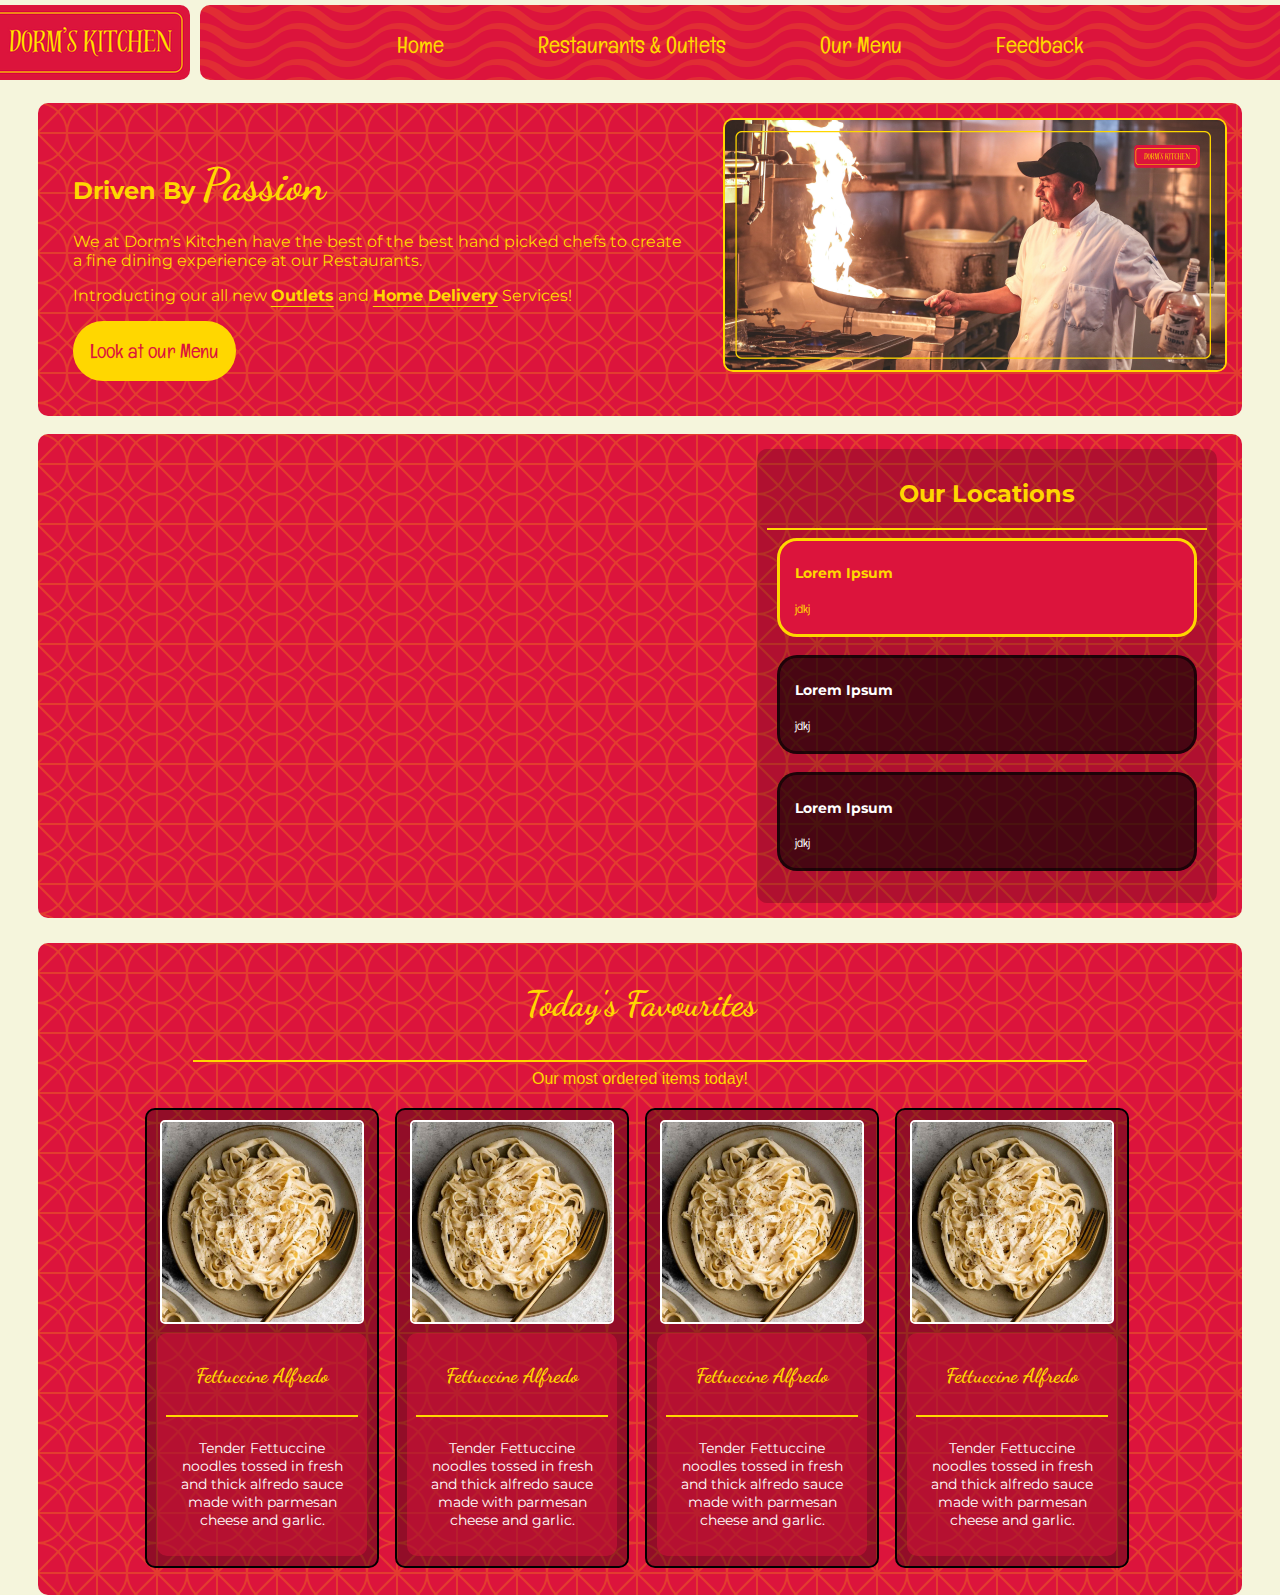
<file: index.html>
<!DOCTYPE html>
<html lang="en">

<head>
    <meta charset="UTF-8">
    <meta name="viewport" content="width=device-width, initial-scale=1.0">
    <title>Dorm's Kitchen</title>
    <link rel="stylesheet" href="style.css" type="text/css">
    <link rel="preconnect" href="https://fonts.googleapis.com">
    <link rel="preconnect" href="https://fonts.gstatic.com" crossorigin>
    <link href="https://fonts.googleapis.com/css2?family=Montserrat&family=Poppins&display=swap" rel="stylesheet">
</head>

<body>
    <header>
        <img src=" /logo.png" style="border-top-right-radius: 10px; border-bottom-right-radius: 10px;">
        <navbar>
            <center>
                <nav>
                    <a href="index.html">Home</a>
                    <a href="restaurant.html">Restaurants & Outlets</a>
                    <a href="menu.html">Our Menu</a>
                    <a href="feedback.html">Feedback</a>
                </nav>
            </center>
        </navbar>
    </header>
    <br>
    <main>
        <div class="intro">
            <div class="intro_text">
                <h2>Driven By <span>Passion</span></h2>
                <p>We at Dorm's Kitchen have the best of the best hand picked chefs to create a fine dining experience
                    at
                    our Restaurants.</p>
                <p>Introducting our all new <strong>Outlets</strong> and <strong>Home Delivery</strong> Services!</p>
                <a href="menu.html"><button>Look at our Menu</button></a>
            </div>
            <div class=" intro_img">
                <img src=" /front.png">
            </div>
        </div>
        <br>
        <div class="locations">
            <div class="map">
                <iframe
                    src="https://www.google.com/maps/embed?pb=!1m18!1m12!1m3!1d2642.291200893695!2d121.01150627503458!3d12.495363650055058!2m3!1f0!2f0!3f0!3m2!1i1024!2i768!4f13.1!3m3!1m2!1s0x33bb0f1555555555%3A0xbf7f70e9d419f0d0!2sRizal%20Occidental%20Mindoro%20Employees%20Multi-Purpose%20Cooperative!5e0!3m2!1sen!2sin!4v1705227658126!5m2!1sen!2sin"
                    width="600" height="450" style="border:0;" allowfullscreen="" loading="lazy"
                    referrerpolicy="no-referrer-when-downgrade"></iframe>
            </div>
            <div class="map_txt">
                <h2>Our Locations</h2>
                <hr color="#ffd700">
                <div class="location_add">
                    <div class="selected">
                        <h4>Lorem Ipsum</h3>
                            <p>jdkj</p>
                    </div>
                    <br>
                    <div class="addr">
                        <h4>Lorem Ipsum</h3>
                            <p>jdkj</p>
                    </div>
                    <br>
                    <div class="addr">
                        <h4>Lorem Ipsum</h3>
                            <p>jdkj</p>
                    </div>
                    <br>
                    <div class="addr">
                        <h4>Lorem Ipsum</h3>
                            <p>jdkj</p>
                    </div>
                    <br>
                    <div class="addr">
                        <h4>Lorem Ipsum</h3>
                            <p>jdkj</p>
                    </div>
                    <br>
                    <div class="addr">
                        <h4>Lorem Ipsum</h3>
                            <p>jdkj</p>
                    </div>
                    <br>
                    <div class="addr">
                        <h4>Lorem Ipsum</h3>
                            <p>jdkj</p>
                    </div>
                    <br>
                    <div class="addr">
                        <h4>Lorem Ipsum</h3>
                            <p>jdkj</p>
                    </div>
                    <br>
                    <div class="addr">
                        <h4>Lorem Ipsum</h3>
                            <p>jdkj</p>
                    </div>
                </div>
            </div>
        </div>
        <div class="tdysfav">
            <h3>Today's Favourites</h3>
            <hr color="#ffd700" width="80%">
            <span>Our most ordered items today!</span><br><br>
            <div class="gridcontainer">
                <div class="tdysfav_grid">
                    <a href="item_description.html">
                        <div class="fav_item" title="Click to view more.">
                            <img src=" /img1.jpg">
                            <div class="item_description">
                                <h4>Fettuccine Alfredo</h4>
                                <hr width="95%" color="#ffd700">
                                <p>Tender Fettuccine noodles tossed in fresh and thick alfredo sauce made with parmesan
                                    cheese and garlic.</p>
                            </div>
                        </div>
                    </a>
                    <a href="item_description.html">
                        <div class="fav_item" title="Click to view more.">
                            <img src=" /img1.jpg">
                            <div class="item_description">
                                <h4>Fettuccine Alfredo</h4>
                                <hr width="95%" color="#ffd700">
                                <p>Tender Fettuccine noodles tossed in fresh and thick alfredo sauce made with parmesan
                                    cheese
                                    and garlic.</p>
                            </div>
                        </div>
                    </a>
                    <a href="item_description.html">
                        <div class="fav_item" title="Click to view more.">
                            <img src=" /img1.jpg">
                            <div class="item_description">
                                <h4>Fettuccine Alfredo</h4>
                                <hr width="95%" color="#ffd700">
                                <p>Tender Fettuccine noodles tossed in fresh and thick alfredo sauce made with parmesan
                                    cheese
                                    and garlic.</p>
                            </div>
                        </div>
                    </a>
                    <a href="item_description.html">
                        <div class="fav_item" title="Click to view more.">
                            <img src=" /img1.jpg">
                            <div class="item_description">
                                <h4>Fettuccine Alfredo</h4>
                                <hr width="95%" color="#ffd700">
                                <p>Tender Fettuccine noodles tossed in fresh and thick alfredo sauce made with parmesan
                                    cheese
                                    and garlic.</p>
                            </div>
                        </div>
                    </a>
                </div>
            </div>
        </div>
    </main>
</body>

</html>
</file>
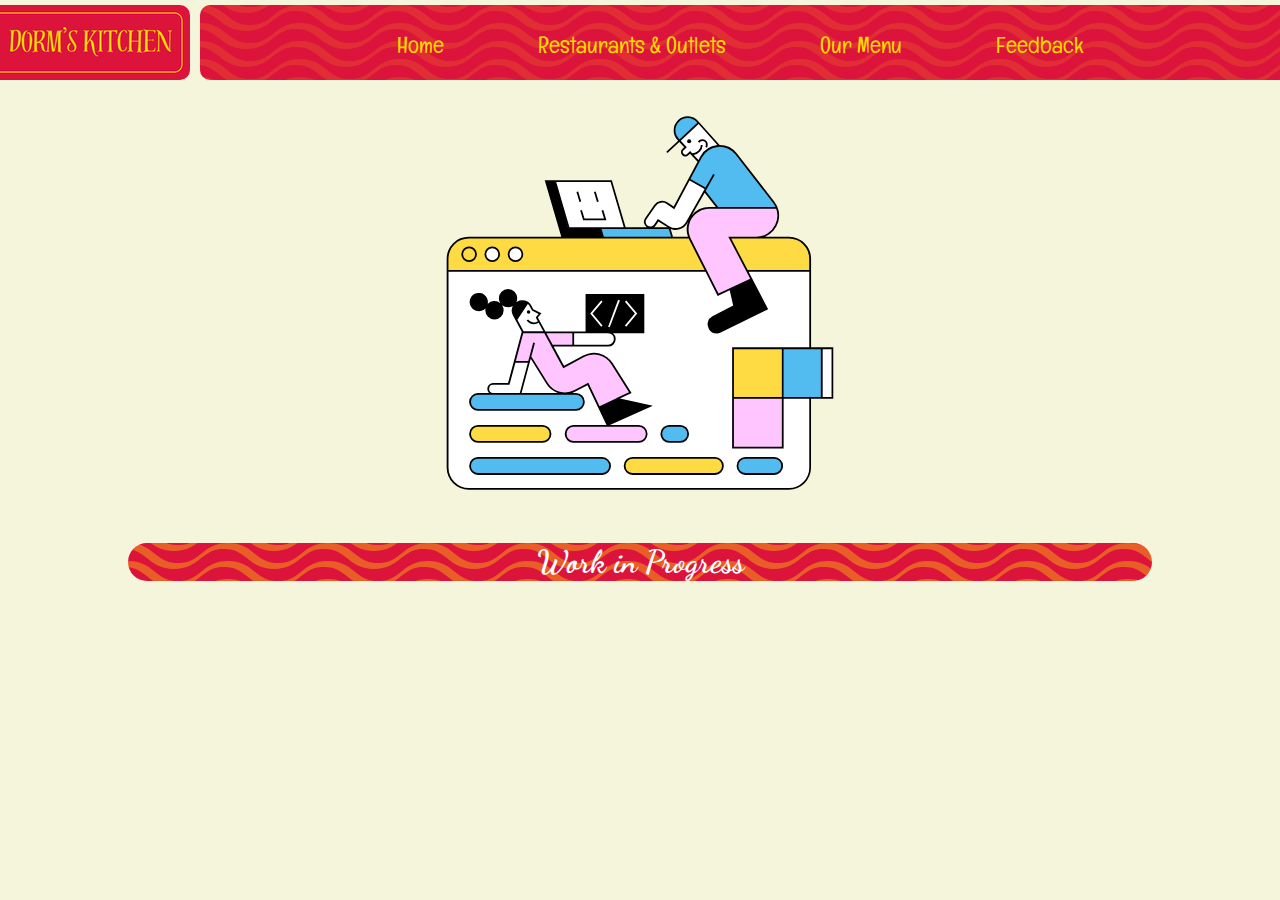
<file: feedback.html>
<!DOCTYPE html>
<html lang="en">

<head>
    <meta charset="UTF-8">
    <meta name="viewport" content="width=device-width, initial-scale=1.0">
    <title>Dorm's Kitchen</title>
    <link rel="stylesheet" href="/style.css" type="text/css">
    <style>
        h1 {
            font-family: "Dancing Script", cursive;
            color: #fff;
            background-color: #dc143c;
            background-image: url("data:image/svg+xml,%3Csvg xmlns='http://www.w3.org/2000/svg' width='100' height='18' viewBox='0 0 100 18'%3E%3Cpath fill='%23fdd700' fill-opacity='0.37' d='M61.82 18c3.47-1.45 6.86-3.78 11.3-7.34C78 6.76 80.34 5.1 83.87 3.42 88.56 1.16 93.75 0 100 0v6.16C98.76 6.05 97.43 6 96 6c-9.59 0-14.23 2.23-23.13 9.34-1.28 1.03-2.39 1.9-3.4 2.66h-7.65zm-23.64 0H22.52c-1-.76-2.1-1.63-3.4-2.66C11.57 9.3 7.08 6.78 0 6.16V0c6.25 0 11.44 1.16 16.14 3.42 3.53 1.7 5.87 3.35 10.73 7.24 4.45 3.56 7.84 5.9 11.31 7.34zM61.82 0h7.66a39.57 39.57 0 0 1-7.34 4.58C57.44 6.84 52.25 8 46 8S34.56 6.84 29.86 4.58A39.57 39.57 0 0 1 22.52 0h15.66C41.65 1.44 45.21 2 50 2c4.8 0 8.35-.56 11.82-2z'%3E%3C/path%3E%3C/svg%3E");
            width: 80%;
            margin: auto;
            border-radius: 100px;
        }
    </style>
</head>

<body>
    <header>
        <img src="/logo.png" style="border-top-right-radius: 10px; border-bottom-right-radius: 10px;">
        <navbar>
            <center>
                <nav>
                    <a href="index.html">Home</a>
                    <a href="restaurant.html">Restaurants & Outlets</a>
                    <a href="menu.html">Our Menu</a>
                    <a href="feedback.html">Feedback</a>
                </nav>
            </center>
        </navbar>
    </header>
    <br>
    <img src="/work-in-progress.svg" width="400px"><br><br><br>
    <h1>Work in Progress</h1>
</body>

</html>
</file>
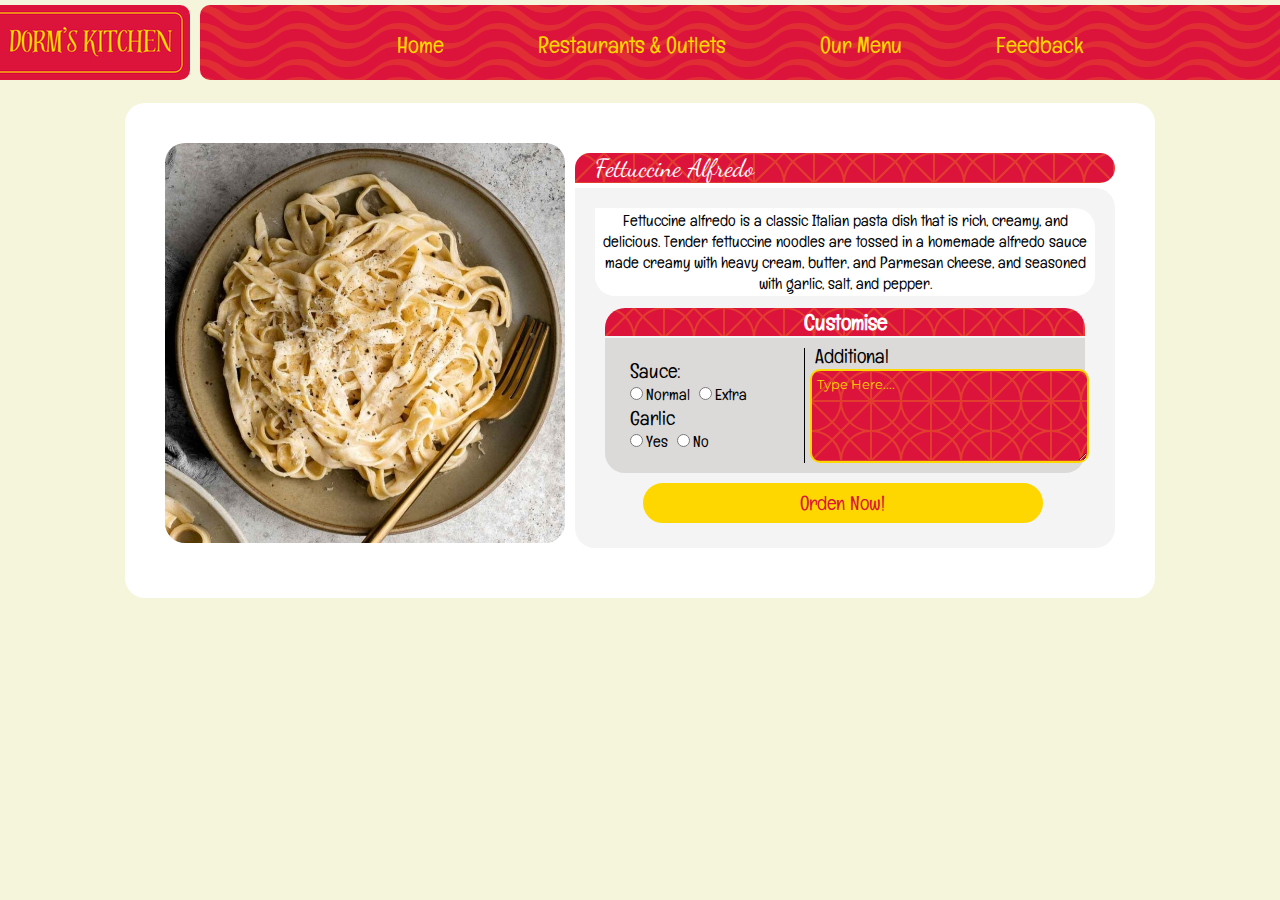
<file: item_description.html>
<!DOCTYPE html>
<html lang="en">

<head>
    <meta charset="UTF-8">
    <meta name="viewport" content="width=device-width, initial-scale=1.0">
    <title>Dorm's Kitchen</title>
    <link rel="stylesheet" href="/style.css" type="text/css">
    <link rel="stylesheet" href="/item.css" type="text/css">

</head>

<body>
    <header>
        <img src="/logo.png" style="border-top-right-radius: 10px; border-bottom-right-radius: 10px;">
        <navbar>
            <center>
                <nav>
                    <a href="index.html">Home</a>
                    <a href="restaurant.html">Restaurants & Outlets</a>
                    <a href="menu.html">Our Menu</a>
                    <a href="feedback.html">Feedback</a>
                </nav>
            </center>
        </navbar>
    </header>
    <br>
    <main>
        <div class="description_container">
            <div class="image">
                <img src="/img1.jpg" width="400px">
            </div>
            <div class="description">
                <div class="name">Fettuccine Alfredo</div>
                <div class="inner_description">
                    <div class="about">Fettuccine alfredo is a classic Italian pasta dish that is rich, creamy, and
                        delicious. Tender fettuccine noodles are tossed in a homemade alfredo sauce made creamy with
                        heavy cream, butter, and Parmesan cheese, and seasoned with garlic, salt, and pepper.</div>
                    <div class="order">
                        <h4>Customise</h4>
                        <div class="customisation">
                            <form style="padding: 10px; margin:5px;border-right: 1px solid #000;">
                                <label for="cream">Sauce:</label><br>
                                <input type="radio" name="cream" value="normal">Normal
                                <input type="radio" name="cream" value="Extra">Extra<br>
                                <label for="garlic">Garlic</label><br>
                                <input type="radio" name="garlic" value="yes">Yes
                                <input type="radio" name="garlic" value="no">No<br>

                            </form>
                            <form>
                                <label for="additional">Additional</label><br>
                                <textarea name="additional" rows="5" cols="30">Type Here....</textarea>
                            </form>
                        </div>
                        <div class="ordernow">
                            <button type="submit" name="ordernow" class="orderbtn">Orden Now!</button>
                        </div>
                    </div>
                </div>
            </div>
        </div>
    </main>
</body>

</html>
</file>
<file: style.css>
@import url('https://fonts.googleapis.com/css2?family=Englebert&family=Handlee&display=swap');
@import url('https://fonts.googleapis.com/css2?family=Dancing+Script:wght@400..700&family=Montserrat:ital,wght@0,100..900;1,100..900&display=swap');

body{
    background-color: #f5f5dc;
    overflow-x: hidden;
    margin: 0px;
    text-align: center;
}
header{
    display: grid;
    grid-template-columns: 200px auto;
    padding-top: 5px;
    padding-bottom: 5px;
}
navbar{
    background-color: #dc143c;
background-image: url("data:image/svg+xml,%3Csvg xmlns='http://www.w3.org/2000/svg' width='100' height='18' viewBox='0 0 100 18'%3E%3Cpath fill='%23ffd700' fill-opacity='0.13' d='M61.82 18c3.47-1.45 6.86-3.78 11.3-7.34C78 6.76 80.34 5.1 83.87 3.42 88.56 1.16 93.75 0 100 0v6.16C98.76 6.05 97.43 6 96 6c-9.59 0-14.23 2.23-23.13 9.34-1.28 1.03-2.39 1.9-3.4 2.66h-7.65zm-23.64 0H22.52c-1-.76-2.1-1.63-3.4-2.66C11.57 9.3 7.08 6.78 0 6.16V0c6.25 0 11.44 1.16 16.14 3.42 3.53 1.7 5.87 3.35 10.73 7.24 4.45 3.56 7.84 5.9 11.31 7.34zM61.82 0h7.66a39.57 39.57 0 0 1-7.34 4.58C57.44 6.84 52.25 8 46 8S34.56 6.84 29.86 4.58A39.57 39.57 0 0 1 22.52 0h15.66C41.65 1.44 45.21 2 50 2c4.8 0 8.35-.56 11.82-2z'%3E%3C/path%3E%3C/svg%3E");
    padding: 15px;
    width: 100%;
    height: 45px;
    border-radius: 10px;
}
nav{
    align-items: center;
    margin-top: 10px;
}
nav a{
    margin: 5px 45px 45px 15px;
    color: #ffd700;
    font-family: "Englebert", cursive;
    font-size: 23px;
    text-decoration: none;
    padding: 15px;
    transition: 900ms;
}
nav a:hover{
    text-decoration: underline;
    font-size: 20px;
    padding: +3px;
    
}
main{
    margin: 0px 1cm 0px 1cm;
}
.intro{
    margin: auto;
    padding: 15px;
    display: grid;
    color:#ffd700;
    grid-template-columns: auto auto;
    background-color: #dc143c;
background-image: url("data:image/svg+xml,%3Csvg xmlns='http://www.w3.org/2000/svg' width='60' height='60' viewBox='0 0 60 60'%3E%3Cg fill-rule='evenodd'%3E%3Cg fill='%23ffd700' fill-opacity='0.21' fill-rule='nonzero'%3E%3Cpath d='M29 58.58l7.38-7.39A30.95 30.95 0 0 1 29 37.84a30.95 30.95 0 0 1-7.38 13.36l7.37 7.38zm1.4 1.41l.01.01h-2.84l-7.37-7.38A30.95 30.95 0 0 1 6.84 60H0v-1.02a28.9 28.9 0 0 0 18.79-7.78L0 32.41v-4.84L18.78 8.79A28.9 28.9 0 0 0 0 1.02V0h6.84a30.95 30.95 0 0 1 13.35 7.38L27.57 0h2.84l7.39 7.38A30.95 30.95 0 0 1 51.16 0H60v27.58-.01V60h-8.84a30.95 30.95 0 0 1-13.37-7.4L30.4 60zM29 1.41l-7.4 7.38A30.95 30.95 0 0 1 29 22.16 30.95 30.95 0 0 1 36.38 8.8L29 1.4zM58 1A28.9 28.9 0 0 0 39.2 8.8L58 27.58V1.02zm-20.2 9.2A28.9 28.9 0 0 0 30.02 29h26.56L37.8 10.21zM30.02 31a28.9 28.9 0 0 0 7.77 18.79l18.79-18.79H30.02zm9.18 20.2A28.9 28.9 0 0 0 58 59V32.4L39.2 51.19zm-19-1.4a28.9 28.9 0 0 0 7.78-18.8H1.41l18.8 18.8zm7.78-20.8A28.9 28.9 0 0 0 20.2 10.2L1.41 29h26.57z'/%3E%3C/g%3E%3C/g%3E%3C/svg%3E");
border-radius: 10px;

}
.intro_text{
border-radius: 10px;
text-align: left;
padding: 20px;
color:#ffd700;
font-family: "Montserrat", sans-serif;
height: max-content;    
margin-right: 20px;
}

.intro_img img{
    border-radius: 10px;
    height: 250px;
    border: 2px solid #ffd700
}
button{
    background-color: #ffd700;
    color:#dc143c;
    border: none;
    font-family: "Englebert", cursive;
    font-size: 20px;
    border-radius: 50px;
    padding: 15px;
    border: 2px solid #ffd700;
    transition: 200ms;
}
button:hover{
    background-color: #dc143c;
    border: 2px solid #ffd700;
    color:#ffd700;
    padding: 14px;
    font-size: 19px;
    margin:2px;
}
h2{
    font-family: "Montserrat", sans-serif;
}
h2 span{
    font-family: "Dancing Script", cursive;
    font-size: 45px;
}
strong{
    text-decoration: underline;
    text-underline-offset: 5px;
}

.locations{
    margin: auto;
    padding: 15px;
    display: grid;
    color:#ffd700;
    grid-template-columns: 60% 40%;
    background-color: #dc143c;
    background-image: url("data:image/svg+xml,%3Csvg xmlns='http://www.w3.org/2000/svg' width='60' height='60' viewBox='0 0 60 60'%3E%3Cg fill-rule='evenodd'%3E%3Cg fill='%23ffd700' fill-opacity='0.21' fill-rule='nonzero'%3E%3Cpath d='M29 58.58l7.38-7.39A30.95 30.95 0 0 1 29 37.84a30.95 30.95 0 0 1-7.38 13.36l7.37 7.38zm1.4 1.41l.01.01h-2.84l-7.37-7.38A30.95 30.95 0 0 1 6.84 60H0v-1.02a28.9 28.9 0 0 0 18.79-7.78L0 32.41v-4.84L18.78 8.79A28.9 28.9 0 0 0 0 1.02V0h6.84a30.95 30.95 0 0 1 13.35 7.38L27.57 0h2.84l7.39 7.38A30.95 30.95 0 0 1 51.16 0H60v27.58-.01V60h-8.84a30.95 30.95 0 0 1-13.37-7.4L30.4 60zM29 1.41l-7.4 7.38A30.95 30.95 0 0 1 29 22.16 30.95 30.95 0 0 1 36.38 8.8L29 1.4zM58 1A28.9 28.9 0 0 0 39.2 8.8L58 27.58V1.02zm-20.2 9.2A28.9 28.9 0 0 0 30.02 29h26.56L37.8 10.21zM30.02 31a28.9 28.9 0 0 0 7.77 18.79l18.79-18.79H30.02zm9.18 20.2A28.9 28.9 0 0 0 58 59V32.4L39.2 51.19zm-19-1.4a28.9 28.9 0 0 0 7.78-18.8H1.41l18.8 18.8zm7.78-20.8A28.9 28.9 0 0 0 20.2 10.2L1.41 29h26.57z'/%3E%3C/g%3E%3C/g%3E%3C/svg%3E");
    border-radius: 10px;
}
.location_add{
    height: 350px;
    overflow-y: auto;
}
.map{
    margin-right: 10px;
}
.map iframe{
    border-radius: 10px;
}
.map_txt{
    margin-right: 10px;
    background-color: rgba(0, 0, 0, 0.2);
    padding: 10px;
    border-radius: 10px;
}
.addr{
    text-align: left;
    background-color: #00000096;
    color:#fff;
    padding: 5px 15px 5px 15px;
    border-radius: 20px;
    margin-right: 10px;
    margin-left:10px;
    border: 3px solid #00000096;
    transition: 200ms;
}

.addr h4{
    font-family: "Montserrat", sans-serif;
    font-size: 14px;
}
.selected h4{
    font-family: "Montserrat", sans-serif;
    font-size: 14px;
}
.addr p{
    font-size: 12px;
    margin-top: 0px;
    font-family: "Englebert", cursive;
}
.selected p{
    font-size: 12px;
    margin-top: 0px;
    font-family: "Englebert", cursive;
}
.selected{
    border: 3px solid #ffd700;
    text-align: left;
    background-color: #dc143c;
    color:#ffd700;
    padding: 5px 15px 5px 15px;
    border-radius: 20px;
    margin-right: 10px;
    margin-left:10px;
}
.addr:hover{
    border: 3px solid #ffd700;
    text-align: left;
    background-color: #dc143c;
    color:#ffd700;
}
.tdysfav{
    background-color: #dc143c;
    background-image: url("data:image/svg+xml,%3Csvg xmlns='http://www.w3.org/2000/svg' width='60' height='60' viewBox='0 0 60 60'%3E%3Cg fill-rule='evenodd'%3E%3Cg fill='%23ffd700' fill-opacity='0.21' fill-rule='nonzero'%3E%3Cpath d='M29 58.58l7.38-7.39A30.95 30.95 0 0 1 29 37.84a30.95 30.95 0 0 1-7.38 13.36l7.37 7.38zm1.4 1.41l.01.01h-2.84l-7.37-7.38A30.95 30.95 0 0 1 6.84 60H0v-1.02a28.9 28.9 0 0 0 18.79-7.78L0 32.41v-4.84L18.78 8.79A28.9 28.9 0 0 0 0 1.02V0h6.84a30.95 30.95 0 0 1 13.35 7.38L27.57 0h2.84l7.39 7.38A30.95 30.95 0 0 1 51.16 0H60v27.58-.01V60h-8.84a30.95 30.95 0 0 1-13.37-7.4L30.4 60zM29 1.41l-7.4 7.38A30.95 30.95 0 0 1 29 22.16 30.95 30.95 0 0 1 36.38 8.8L29 1.4zM58 1A28.9 28.9 0 0 0 39.2 8.8L58 27.58V1.02zm-20.2 9.2A28.9 28.9 0 0 0 30.02 29h26.56L37.8 10.21zM30.02 31a28.9 28.9 0 0 0 7.77 18.79l18.79-18.79H30.02zm9.18 20.2A28.9 28.9 0 0 0 58 59V32.4L39.2 51.19zm-19-1.4a28.9 28.9 0 0 0 7.78-18.8H1.41l18.8 18.8zm7.78-20.8A28.9 28.9 0 0 0 20.2 10.2L1.41 29h26.57z'/%3E%3C/g%3E%3C/g%3E%3C/svg%3E");
    margin-top: 25px;
    padding: 5px 45px 5px 45px;
    border-radius: 10px;
    text-align: center;
}
.tdysfav h3{
    font-family: "Dancing Script", cursive;
    color:#ffd700; 
    font-size: 35px;
}

.tdysfav span{
    font-family:'Franklin Gothic Medium', 'Arial Narrow', Arial, sans-serif;
    color:#ffd700;
}
.gridcontainer{
    margin: auto;
    width: 1000px;
    padding-bottom: 20px;
}
.tdysfav_grid{
    display: grid;
    grid-template-columns: auto auto auto auto;
    margin: auto;
}
.fav_item{
    background-color: #00000055;
    padding: 10px;
    width: fit-content;
    border-radius: 10px;
    margin: 2px 5px 2px 5px;
    border: 2px solid #000;
    transition: 900ms;
}
.tdysfav_grid a{
    text-decoration: none;
}
.fav_item:hover{
    background-color: #dc143c;
    border: 2px solid #ffd700;
    width:215px;
}
.fav_item .item_description{
    background-color: #dc143c7b;
    padding: 5px;
    color:#ffd700;
    border-radius: 10px;
    margin-top: 5px;
    width: 200px
}
.fav_item img{
    border-radius: 5px;
    width: 200px;
    border: 2px solid #fff;
}
.fav_item .item_description h4{
    font-family: "Dancing Script", cursive;
    font-size: 20px;
}
.fav_item .item_description p{
    font-family: "Montserrat", sans-serif;
    font-size: 14px;
    color:#fff;
    padding: 8px;
}
</file>
<file: item.css>
main{
    width: 90%;
    margin:auto;
    border-radius: 10px;
    font-family: "Englebert", cursive;
}
.description_container{
    background-color: #fff;
    margin: auto;
    display: grid;
    grid-template-columns: auto auto;
    padding: 40px;
    width: 950px;
    border-radius: 20px;
}
/* .description_container .image{
    padding: 20px;
    background-color: #c2c1c170;
    border-radius: 20px;
} */
.description_container .image img{
    border-radius: 20px;
}
.description_container .description{
    margin: 10px;
}
.inner_description{
    background-color: rgba(217, 218, 217, 0.311);
    padding: 20px;
    border-radius: 0px 20px 20px 20px;
    margin-top: 5px;
    width: 500px
}
.description .name{
    font-family: "Dancing Script", cursive;
    text-align: left;
    font-size: 25px;
    /* background-color: #000; */
    color: #fff;
    border-radius: 20px 20px 20px 0px;
    padding-left: 20px;
    background-color: #dc143c;
background-image: url("data:image/svg+xml,%3Csvg xmlns='http://www.w3.org/2000/svg' width='60' height='60' viewBox='0 0 60 60'%3E%3Cg fill-rule='evenodd'%3E%3Cg fill='%23ffd700' fill-opacity='0.21' fill-rule='nonzero'%3E%3Cpath d='M29 58.58l7.38-7.39A30.95 30.95 0 0 1 29 37.84a30.95 30.95 0 0 1-7.38 13.36l7.37 7.38zm1.4 1.41l.01.01h-2.84l-7.37-7.38A30.95 30.95 0 0 1 6.84 60H0v-1.02a28.9 28.9 0 0 0 18.79-7.78L0 32.41v-4.84L18.78 8.79A28.9 28.9 0 0 0 0 1.02V0h6.84a30.95 30.95 0 0 1 13.35 7.38L27.57 0h2.84l7.39 7.38A30.95 30.95 0 0 1 51.16 0H60v27.58-.01V60h-8.84a30.95 30.95 0 0 1-13.37-7.4L30.4 60zM29 1.41l-7.4 7.38A30.95 30.95 0 0 1 29 22.16 30.95 30.95 0 0 1 36.38 8.8L29 1.4zM58 1A28.9 28.9 0 0 0 39.2 8.8L58 27.58V1.02zm-20.2 9.2A28.9 28.9 0 0 0 30.02 29h26.56L37.8 10.21zM30.02 31a28.9 28.9 0 0 0 7.77 18.79l18.79-18.79H30.02zm9.18 20.2A28.9 28.9 0 0 0 58 59V32.4L39.2 51.19zm-19-1.4a28.9 28.9 0 0 0 7.78-18.8H1.41l18.8 18.8zm7.78-20.8A28.9 28.9 0 0 0 20.2 10.2L1.41 29h26.57z'/%3E%3C/g%3E%3C/g%3E%3C/svg%3E");
}

.inner_description .about{
    background-color: #fff;
    padding: 2px 5px 2px 5px;
    border-radius: 0px 20px 20px 20px;
}

.customisation{
    background-color: #cec9c99d;
    padding: 5px;
    margin:0px 10px 10px 10px;
    border-radius: 0px 0px 20px 20px;
    display: grid;
    grid-template-columns: 200px 300px;
    text-align: left;
}
h4{
    margin-bottom: 0%;
    font-size: 22px;
    background-color: #dc143c;
background-image: url("data:image/svg+xml,%3Csvg xmlns='http://www.w3.org/2000/svg' width='60' height='60' viewBox='0 0 60 60'%3E%3Cg fill-rule='evenodd'%3E%3Cg fill='%23ffd700' fill-opacity='0.21' fill-rule='nonzero'%3E%3Cpath d='M29 58.58l7.38-7.39A30.95 30.95 0 0 1 29 37.84a30.95 30.95 0 0 1-7.38 13.36l7.37 7.38zm1.4 1.41l.01.01h-2.84l-7.37-7.38A30.95 30.95 0 0 1 6.84 60H0v-1.02a28.9 28.9 0 0 0 18.79-7.78L0 32.41v-4.84L18.78 8.79A28.9 28.9 0 0 0 0 1.02V0h6.84a30.95 30.95 0 0 1 13.35 7.38L27.57 0h2.84l7.39 7.38A30.95 30.95 0 0 1 51.16 0H60v27.58-.01V60h-8.84a30.95 30.95 0 0 1-13.37-7.4L30.4 60zM29 1.41l-7.4 7.38A30.95 30.95 0 0 1 29 22.16 30.95 30.95 0 0 1 36.38 8.8L29 1.4zM58 1A28.9 28.9 0 0 0 39.2 8.8L58 27.58V1.02zm-20.2 9.2A28.9 28.9 0 0 0 30.02 29h26.56L37.8 10.21zM30.02 31a28.9 28.9 0 0 0 7.77 18.79l18.79-18.79H30.02zm9.18 20.2A28.9 28.9 0 0 0 58 59V32.4L39.2 51.19zm-19-1.4a28.9 28.9 0 0 0 7.78-18.8H1.41l18.8 18.8zm7.78-20.8A28.9 28.9 0 0 0 20.2 10.2L1.41 29h26.57z'/%3E%3C/g%3E%3C/g%3E%3C/svg%3E");
margin: 12px 10px 2px 10px;
border-radius: 20px 20px 0px 0px;
color:#fff
}
label{
    font-size: 20px;
    margin: 5px;
}
button{
    width: 400px;
    height: 40px;
    padding: 5px;
    margin: 0px 5px 5px 0px;
}
button:hover{
    width: 396px;
    height: 40px;
    padding: 5px;
    margin: 0px 5px 5px 0px;
}
textarea{
    background-color: #dc143c;
    background-image: url("data:image/svg+xml,%3Csvg xmlns='http://www.w3.org/2000/svg' width='60' height='60' viewBox='0 0 60 60'%3E%3Cg fill-rule='evenodd'%3E%3Cg fill='%23ffd700' fill-opacity='0.21' fill-rule='nonzero'%3E%3Cpath d='M29 58.58l7.38-7.39A30.95 30.95 0 0 1 29 37.84a30.95 30.95 0 0 1-7.38 13.36l7.37 7.38zm1.4 1.41l.01.01h-2.84l-7.37-7.38A30.95 30.95 0 0 1 6.84 60H0v-1.02a28.9 28.9 0 0 0 18.79-7.78L0 32.41v-4.84L18.78 8.79A28.9 28.9 0 0 0 0 1.02V0h6.84a30.95 30.95 0 0 1 13.35 7.38L27.57 0h2.84l7.39 7.38A30.95 30.95 0 0 1 51.16 0H60v27.58-.01V60h-8.84a30.95 30.95 0 0 1-13.37-7.4L30.4 60zM29 1.41l-7.4 7.38A30.95 30.95 0 0 1 29 22.16 30.95 30.95 0 0 1 36.38 8.8L29 1.4zM58 1A28.9 28.9 0 0 0 39.2 8.8L58 27.58V1.02zm-20.2 9.2A28.9 28.9 0 0 0 30.02 29h26.56L37.8 10.21zM30.02 31a28.9 28.9 0 0 0 7.77 18.79l18.79-18.79H30.02zm9.18 20.2A28.9 28.9 0 0 0 58 59V32.4L39.2 51.19zm-19-1.4a28.9 28.9 0 0 0 7.78-18.8H1.41l18.8 18.8zm7.78-20.8A28.9 28.9 0 0 0 20.2 10.2L1.41 29h26.57z'/%3E%3C/g%3E%3C/g%3E%3C/svg%3E");
    border-radius: 10px;
    padding: 5px;
    color: #fdd700;
    font-family: "Montserrat", sans-serif;
    border: 2px solid #fdd700;
}
</file>
